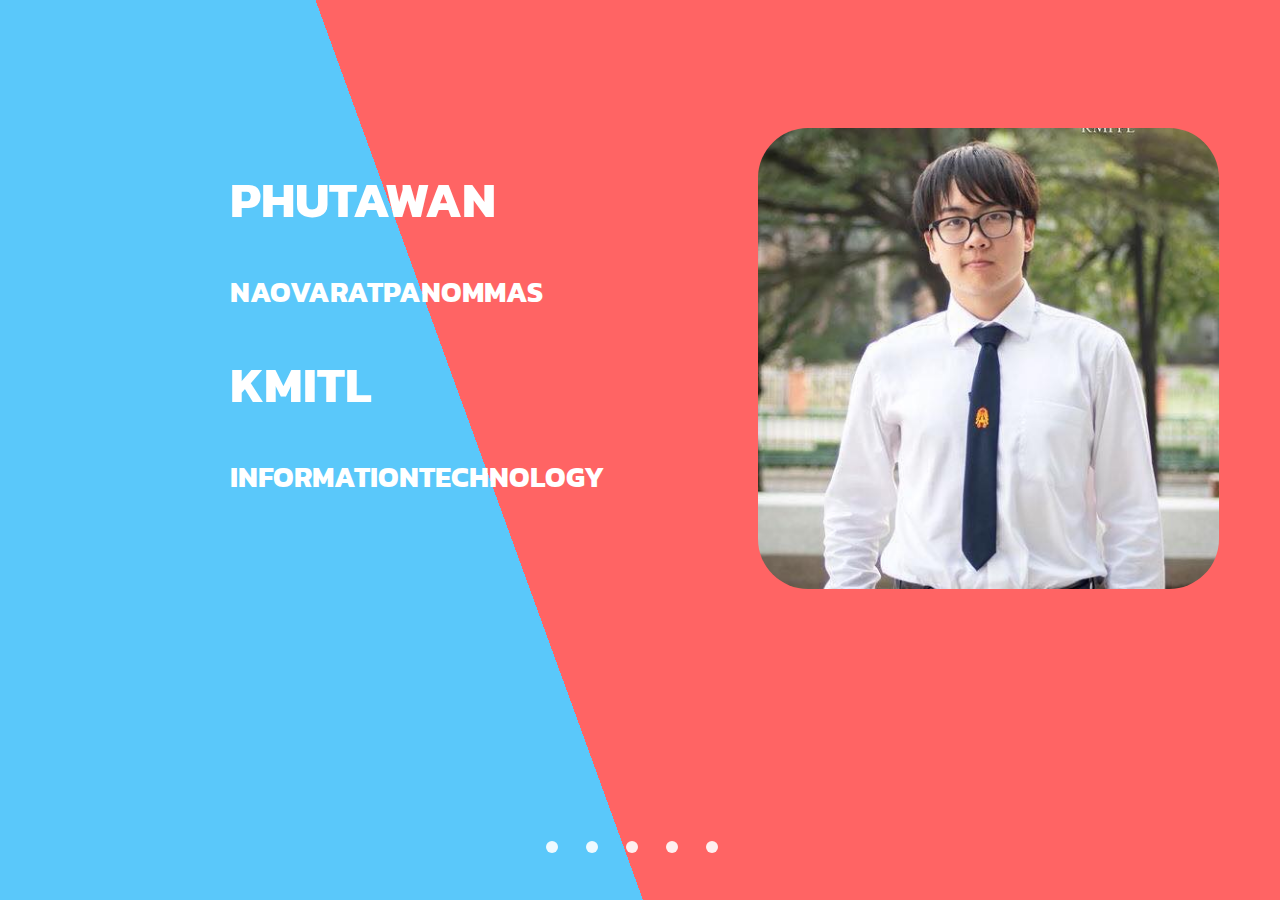
<file: index.html>
<html lang="en">
<head>
    <style>
        body {
    margin: 10%;
    background: -webkit-linear-gradient(70deg, #5ac8fa 40%, #ff6464 40%);
    background: -o-linear-gradient(70deg, #5ac8fa 40%, #ff6464 40%);
    background: -moz-linear-gradient(70deg, #5ac8fa 40%, #ff6464 40%);
    background: linear-gradient(70deg, #5ac8fa 40%, #ff6464 40%);
}
        
    </style>
    <meta charset="UTF-8">
    <meta http-equiv="X-UA-Compatible" content="IE=edge">
    <meta name="viewport" content="width=device-width, initial-scale=1.0">
    <title>Document</title>
    <link rel="stylesheet" href="style.css">
    <link rel="preconnect" href="https://fonts.gstatic.com">
    <link href="https://fonts.googleapis.com/css2?family=Kanit:wght@200&display=swap" rel="stylesheet">
    
</head>
<body>
    <div>
        <div class="flex-container">
            <div class="box1">
            <h1>PHUTAWAN
            <h2>NAOVARATPANOMMAS</h2>
            <h1>KMITL</h1>
            <h2>INFORMATIONTECHNOLOGY</h2>
            </h1>
            </div>
        <img class="box2" src="source/pic1.jpg" alt="">
        </div>
    </div>
    <div class="dot-nav">
        <a href="index.html" class="">
            <span>1</span>
        <div style="background-image:url(http://www.thecarlossanchez.com/Missy/portfolio/portrait/thumb/1.jpg);"></div>
        </a>
        <a href="index2.html" class="">
            <span>2</span>
            <div style="background-image:url(http://www.thecarlossanchez.com/Missy/portfolio/portrait/thumb/2.jpg);"></div>
        </a>
        <a href="index3.html" class="">
            <span>3</span>
            <div style="background-image:url(http://www.thecarlossanchez.com/Missy/portfolio/portrait/thumb/3.jpg);"></div>
        </a>
        <a href="index4.html" class="">
            <span>4</span>
            <div style="background-image:url(http://www.thecarlossanchez.com/Missy/portfolio/portrait/thumb/4.jpg);"></div>
        </a>
        <a href="index5.html" class="">
            <span>5</span>
            <div style="background-image:url(http://www.thecarlossanchez.com/Missy/portfolio/portrait/thumb/5.jpg);"></div>
        </a>
        
    </div><!-- end dot-nav -->
</body>
</html>
</file>
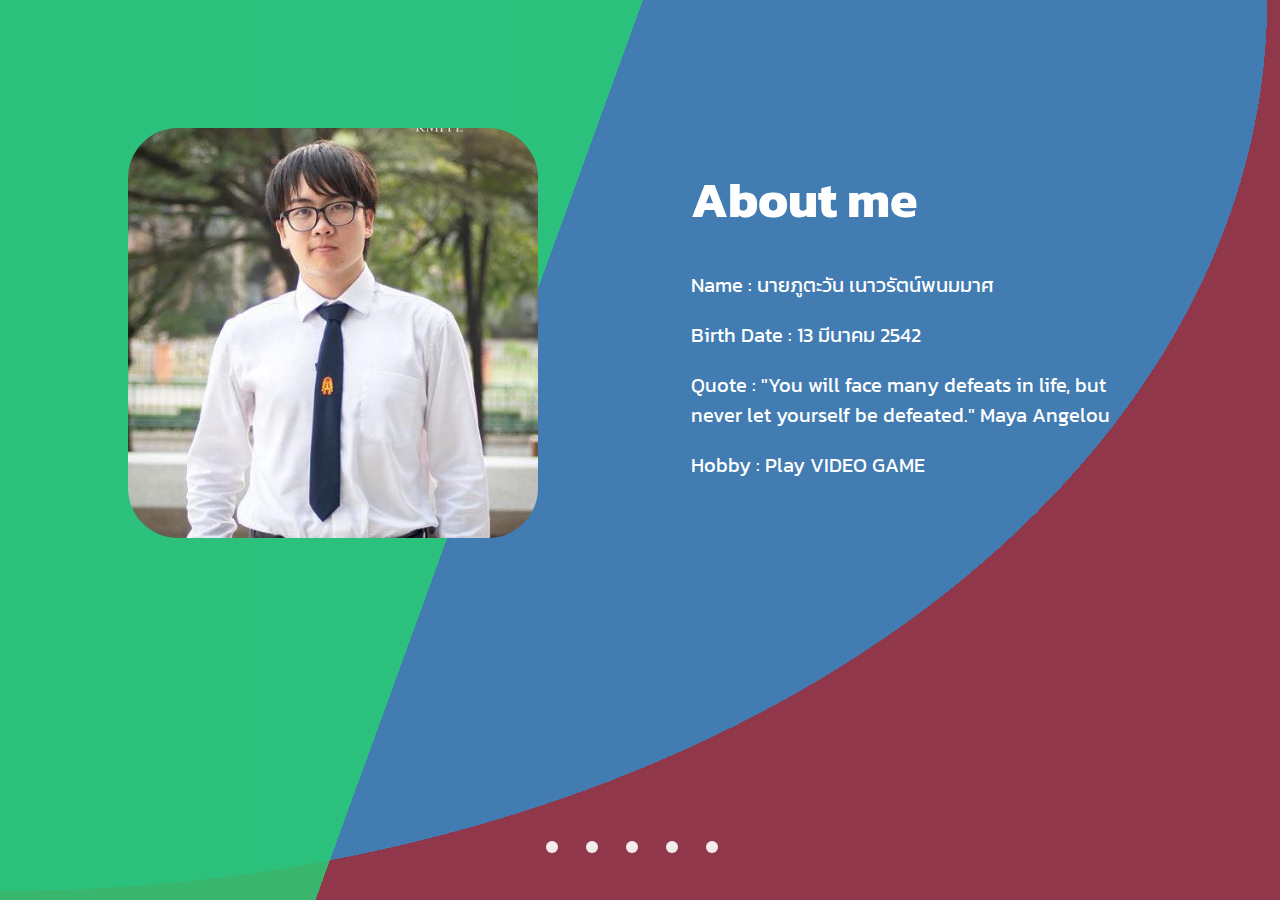
<file: index2.html>
<html lang="en">
<head>
    <style>
    body {  background: -webkit-linear-gradient(110deg, #27cf73d5 40%, rgba(0, 0, 0, 0) 30%), -webkit-radial-gradient(farthest-corner at 0% 0%, #2f6faae8 70%, #88273cec 70%);
            background: -o-linear-gradient(110deg, #27cf73d5 40%, rgba(0, 0, 0, 0) 30%), -o-radial-gradient(farthest-corner at 0% 0%, #2f6faae8 70%, #88273cec 70%);
            background: -moz-linear-gradient(110deg, #27cf73d5 40%, rgba(0, 0, 0, 0) 30%), -moz-radial-gradient(farthest-corner at 0% 0%, #2f6faae8 70%, #88273cec 70%);
            background: linear-gradient(110deg, #27cf73d5 40%, rgba(0, 0, 0, 0) 30%), radial-gradient(farthest-corner at 0% 0%, #2f6faae8 70%, #88273cec 70%);
            margin: 10%;
    }
   
    
    </style>
    <meta charset="UTF-8">
    <meta http-equiv="X-UA-Compatible" content="IE=edge">
    <meta name="viewport" content="width=device-width, initial-scale=1.0">
    <title>Document</title>
    <link rel="stylesheet" href="style.css">
    <link rel="preconnect" href="https://fonts.gstatic.com">
    <link href="https://fonts.googleapis.com/css2?family=Kanit:wght@200&display=swap" rel="stylesheet">
    

</head>
<body>
    <div class="flex-container">
    <img class="box3" src="source/pic1.jpg" alt="">
    <div class="box4">
        <h1>About me</h1>
        <p>Name : นายภูตะวัน เนาวรัตน์พนมมาศ</p>
        <p>Birth Date : 13 มีนาคม 2542</p>
        <p>Quote : "You will face many defeats in life, 
            but never let yourself be defeated." Maya Angelou</p>
        <p>Hobby : Play VIDEO GAME</p>
    </div>
    </div>
    <div class="dot-nav">
        <a href="index.html" class="">
            <span>1</span>
        <div style="background-image:url(http://www.thecarlossanchez.com/Missy/portfolio/portrait/thumb/1.jpg);"></div>
        </a>
        <a href="index2.html" class="">
            <span>2</span>
            <div style="background-image:url(http://www.thecarlossanchez.com/Missy/portfolio/portrait/thumb/2.jpg);"></div>
        </a>
        <a href="index3.html" class="">
            <span>3</span>
            <div style="background-image:url(http://www.thecarlossanchez.com/Missy/portfolio/portrait/thumb/3.jpg);"></div>
        </a>
        <a href="index4.html" class="">
            <span>4</span>
            <div style="background-image:url(http://www.thecarlossanchez.com/Missy/portfolio/portrait/thumb/4.jpg);"></div>
        </a>
        <a href="index5.html" class="">
            <span>5</span>
            <div style="background-image:url(http://www.thecarlossanchez.com/Missy/portfolio/portrait/thumb/5.jpg);"></div>
        </a>
        
    </div>
</body>
</html>
</file>
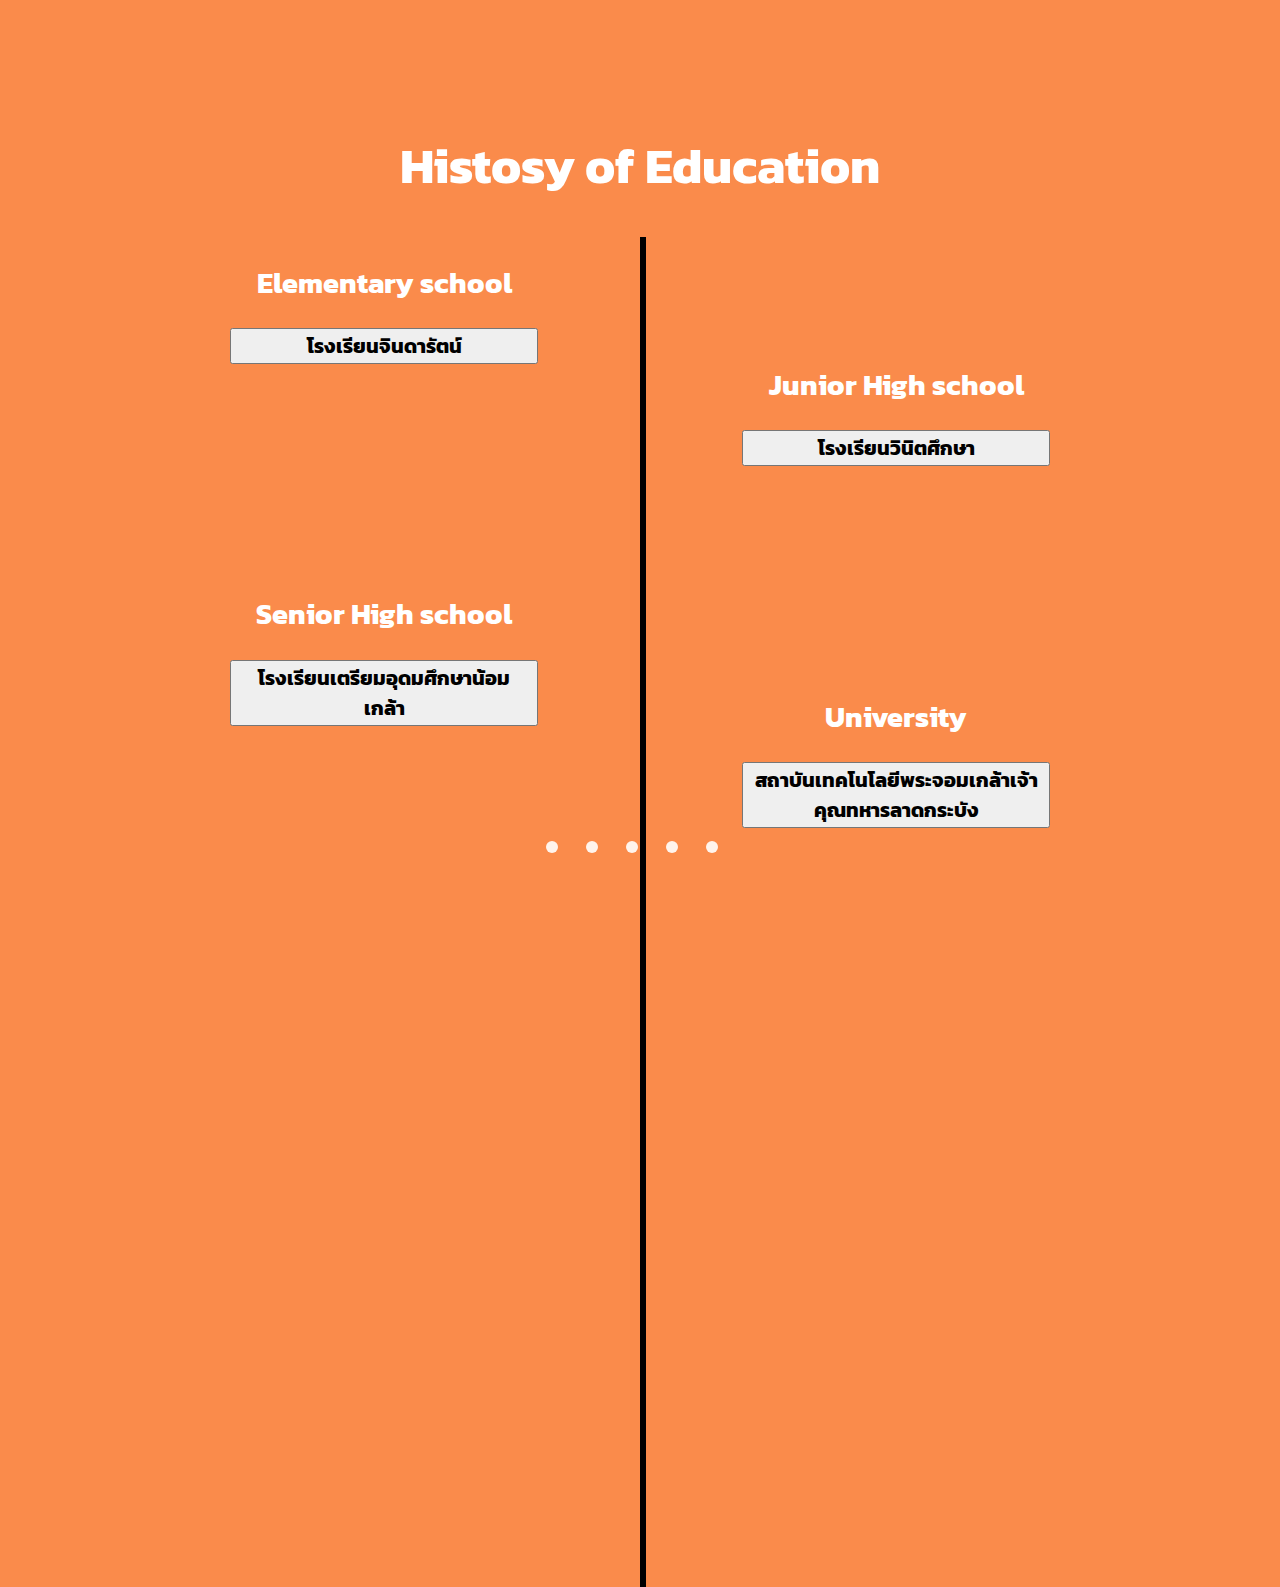
<file: index3.html>
<html lang="en">
<head>
    <style>
        body{
            background-color: rgb(250, 139, 75);
            margin: 10%;

        }

        
    </style>
    <meta charset="UTF-8">
    <meta http-equiv="X-UA-Compatible" content="IE=edge">
    <meta name="viewport" content="width=device-width, initial-scale=1.0">
    <title>Document</title>
    <link rel="stylesheet" href="style.css">
    <link rel="preconnect" href="https://fonts.gstatic.com">
    <link href="https://fonts.googleapis.com/css2?family=Kanit:wght@200&display=swap" rel="stylesheet">
    
</head>
<body>
    
    <h1 style="text-align: center;">Histosy of Education</h1>
    <div class="vertical"></div>
    <div class="flex-container">
        <div class="box5" style="width: 60%;  margin-bottom: 10%;">
            <h2 style="text-align: center;">Elementary school</h2>
            <center>
                <button onclick="myFunction1()" id="button1" style="width: 60%; 
            font-size: 20px; font-family: 'Kanit', sans-serif; font-weight: bold;">โรงเรียนจินดารัตน์</button>
            </center>
            <div style="display: flex; background-color: rgb(115, 185, 45);">
            <img id="show" style="width: 20%; height: 20%; border-radius: 50%; margin-left: 5%; margin-top: 2%;" 
            hidden src="source/jindarat.jpg" alt="">
            <div hidden id="show1" style="width : 50%; margin-left: 10%;">
                <p>ชื่อสถาบัน : โรงเรียนจินดารัตน์</p>
                
                <p>ที่อยู่ : 85 หมู่ที่ 2 ซอยจินดารัตน์ พหลโยธิน ท่าศาลา เมืองลพบุรี ลพบุรี 15000</p>
                <p>โทรศัพท์ : 036-412963</p>
            </div>
        
           
        </div>
        
        </div>
        <div class="box5" style="width: 60%;  margin-top: 10%; margin-bottom: 10%;">
            <h2 style="text-align: center;">Junior High school</h2>
            <center><button onclick="myFunction2()" id="button2" style="width: 60%; 
                font-size: 20px; font-family: 'Kanit', sans-serif; font-weight: bold;">โรงเรียนวินิตศึกษา</button></center>
            <div style="display: flex; background-color: rgb(115, 185, 45);">
                <img id="show2" style="width: 20%; height: 20%; border-radius: 50%; margin-left: 5%; margin-top: 2%;" 
                hidden src="source/winit.jpg" alt="">
                <div hidden id="show3" style="width : 50%; margin-left: 10%;">
                    <p>ชื่อสถาบัน : วินิตศึกษา ในพระราชูปถัมภ์ฯ</p>
                    
                    <p>ที่อยู่ : 10, ถนน เพทราชา อำเภอเมืองลพบุรี ลพบุรี 15000</p>
                    <p>โทรศัพท์ : 036-411235</p>
                </div>
            </div>
        </div>

       
    </div>

    <div class="flex-container">

        <div class="box5" style="width: 60%;  margin-bottom: 10%;">
            <h2 style="text-align: center;">Senior High school</h2>
            <center><button onclick="myFunction3()" id="button2" style="width: 60%; 
                font-size: 20px; font-family: 'Kanit', sans-serif; font-weight: bold;">โรงเรียนเตรียมอุดมศึกษาน้อมเกล้า</button></center>
            <div style="display: flex; background-color: rgb(115, 185, 45);">
                <img id="show4" style="width: 20%; height: 20%; border-radius: 50%; margin-left: 5%; margin-top: 2%;" 
                hidden src="source/tun.png" alt="">
                <div hidden id="show5" style="width : 50%; margin-left: 10%;">
                    <p>ชื่อสถาบัน : เตรียมอุดมศึกษาน้อมเกล้า</p>
                    
                    <p>ที่อยู่ : 78 ถนน รามคำแหง แขวง ราษฎร์พัฒนา เขตสะพานสูง กรุงเทพมหานคร 10240</p>
                    <p>โทรศัพท์ : 02-373-1473</p>
                </div>
            </div>
        </div>

        <div class="box5" style="width: 60%;  margin-top: 10%;">
            <h2 style="text-align: center;">University</h2>
            <center><button onclick="myFunction4()" id="button2" style="width: 60%; 
                font-size: 20px; font-family: 'Kanit', sans-serif; font-weight: bold;">สถาบันเทคโนโลยีพระจอมเกล้าเจ้าคุณทหารลาดกระบัง</button></center>
            <div style="display: flex; background-color: rgb(115, 185, 45);">
                <img id="show6" style="width: 20%; height: 20%; border-radius: 50%; margin-left: 5%; margin-top: 2%;" 
                hidden src="source/kmitl.png" alt="">
                <div hidden id="show7" style="width : 50%; margin-left: 10%;">
                    <p>ชื่อสถาบัน : สถาบันเทคโนโลยีพระจอมเกล้าเจ้าคุณทหารลาดกระบัง</p>
                    
                    <p>ที่อยู่ : 1 ซอย ฉลองกรุง 1 แขวง ลาดกระบัง เขตลาดกระบัง กรุงเทพมหานคร 10520</p>
                    <p>โทรศัพท์ : 02 329 8000</p>
                </div>
            </div>
        </div>


    </div>

	<script>
    function myFunction1() {
        document.getElementById("button1")
        document.addEventListener("click", function() {
        document.getElementById("show").hidden = false;
        document.getElementById("show1").hidden = false;
  
    }, false);
}

    function myFunction2() {
            document.getElementById("button2")
            document.addEventListener("click", function() {
            document.getElementById("show2").hidden = false;
            document.getElementById("show3").hidden = false;
        
        }, false);
    }

    function myFunction3() {
            document.getElementById("button2")
            document.addEventListener("click", function() {
            document.getElementById("show4").hidden = false;
            document.getElementById("show5").hidden = false;
        
        }, false);
    }
    function myFunction4() {
            document.getElementById("button2")
            document.addEventListener("click", function() {
            document.getElementById("show6").hidden = false;
            document.getElementById("show7").hidden = false;
        
        }, false);
    }
    </script>
    
    <div class="dot-nav">
        <a href="index.html" class="">
            <span>1</span>
        <div style="background-image:url(http://www.thecarlossanchez.com/Missy/portfolio/portrait/thumb/1.jpg);"></div>
        </a>
        <a href="index2.html" class="">
            <span>2</span>
            <div style="background-image:url(http://www.thecarlossanchez.com/Missy/portfolio/portrait/thumb/2.jpg);"></div>
        </a>
        <a href="index3.html" class="">
            <span>3</span>
            <div style="background-image:url(http://www.thecarlossanchez.com/Missy/portfolio/portrait/thumb/3.jpg);"></div>
        </a>
        <a href="index4.html" class="">
            <span>4</span>
            <div style="background-image:url(http://www.thecarlossanchez.com/Missy/portfolio/portrait/thumb/4.jpg);"></div>
        </a>
        <a href="index5.html" class="">
            <span>5</span>
            <div style="background-image:url(http://www.thecarlossanchez.com/Missy/portfolio/portrait/thumb/5.jpg);"></div>
        </a>
        
    </div>
</body>
</html>
</file>
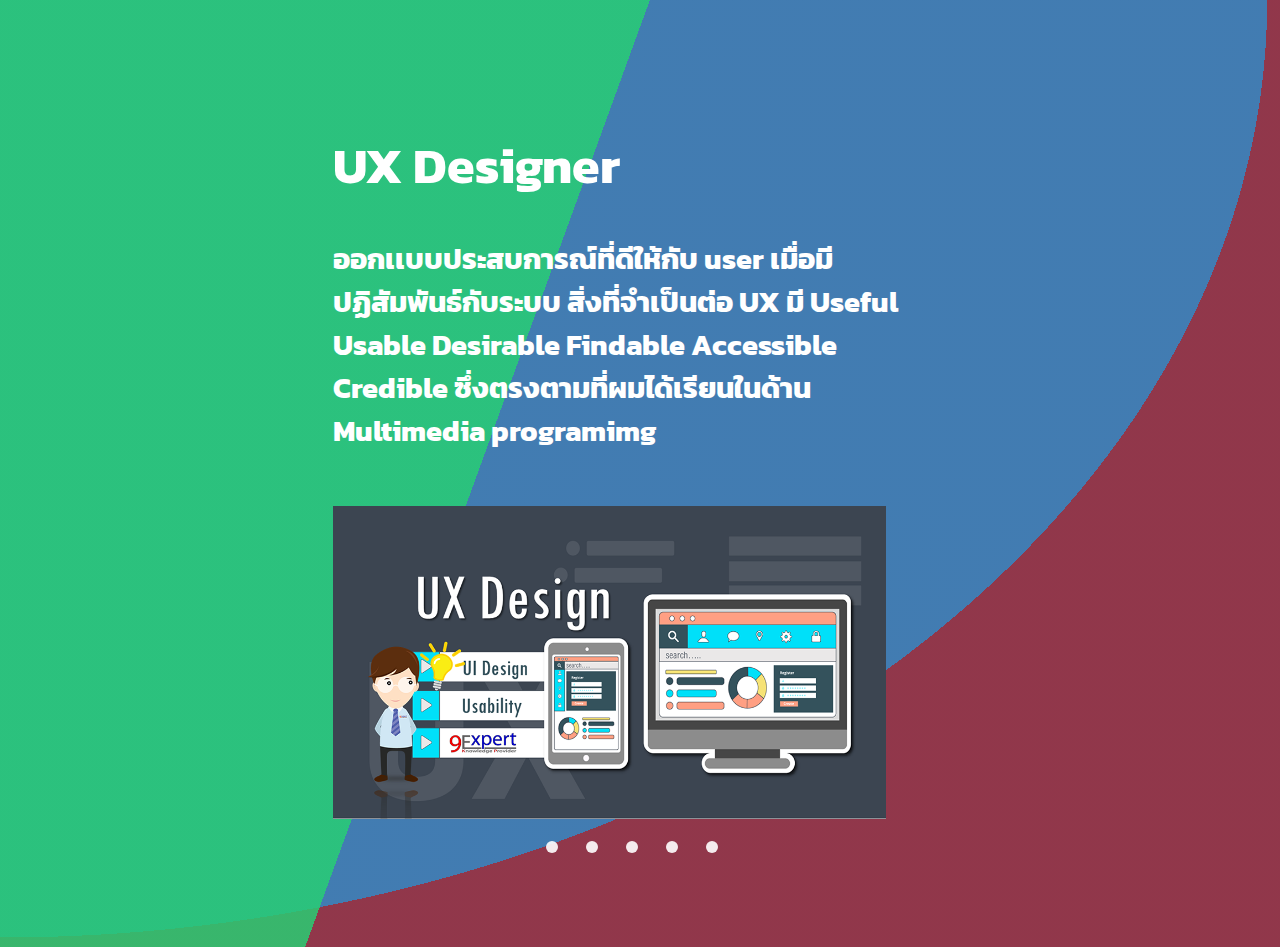
<file: index4.html>
<html lang="en">
<head>
    <style>
        body{
            background: -webkit-linear-gradient(110deg, #27cf73d5 40%, rgba(0, 0, 0, 0) 30%), -webkit-radial-gradient(farthest-corner at 0% 0%, #2f6faae8 70%, #88273cec 70%);
            background: -o-linear-gradient(110deg, #27cf73d5 40%, rgba(0, 0, 0, 0) 30%), -o-radial-gradient(farthest-corner at 0% 0%, #2f6faae8 70%, #88273cec 70%);
            background: -moz-linear-gradient(110deg, #27cf73d5 40%, rgba(0, 0, 0, 0) 30%), -moz-radial-gradient(farthest-corner at 0% 0%, #2f6faae8 70%, #88273cec 70%);
            background: linear-gradient(110deg, #27cf73d5 40%, rgba(0, 0, 0, 0) 30%), radial-gradient(farthest-corner at 0% 0%, #2f6faae8 70%, #88273cec 70%);
            margin: 10%;
            
            
        }
    </style>
    <meta charset="UTF-8">
    <meta http-equiv="X-UA-Compatible" content="IE=edge">
    <meta name="viewport" content="width=device-width, initial-scale=1.0">
    <title>Document</title>
    <link rel="stylesheet" href="style.css">
    <link rel="preconnect" href="https://fonts.gstatic.com">
    <link href="https://fonts.googleapis.com/css2?family=Kanit:wght@200&display=swap" rel="stylesheet">
    
</head>
<body>
    <div >
        <div style="padding-left: 20%; padding-right: 20%">
            <h1>UX Designer</h1>
            <h2>ออกเเบบประสบการณ์ที่ดีให้กับ user เมื่อมีปฏิสัมพันธ์กับระบบ สิ่งที่จำเป็นต่อ UX มี 
                Useful Usable Desirable Findable Accessible Credible ซึ่งตรงตามที่ผมได้เรียนในด้าน Multimedia programimg</h2>
            <img style="margin-top: 5%; width: 90%;" src="source/ux.png" alt="">
        </div>
    </div>
    <div class="dot-nav">
        <a href="index.html" class="">
            <span>1</span>
        <div style="background-image:url(http://www.thecarlossanchez.com/Missy/portfolio/portrait/thumb/1.jpg);"></div>
        </a>
        <a href="index2.html" class="">
            <span>2</span>
            <div style="background-image:url(http://www.thecarlossanchez.com/Missy/portfolio/portrait/thumb/2.jpg);"></div>
        </a>
        <a href="index3.html" class="">
            <span>3</span>
            <div style="background-image:url(http://www.thecarlossanchez.com/Missy/portfolio/portrait/thumb/3.jpg);"></div>
        </a>
        <a href="index4.html" class="">
            <span>4</span>
            <div style="background-image:url(http://www.thecarlossanchez.com/Missy/portfolio/portrait/thumb/4.jpg);"></div>
        </a>
        <a href="index5.html" class="">
            <span>5</span>
            <div style="background-image:url(http://www.thecarlossanchez.com/Missy/portfolio/portrait/thumb/5.jpg);"></div>
        </a>
        
    </div>
</body>
</html>
</file>
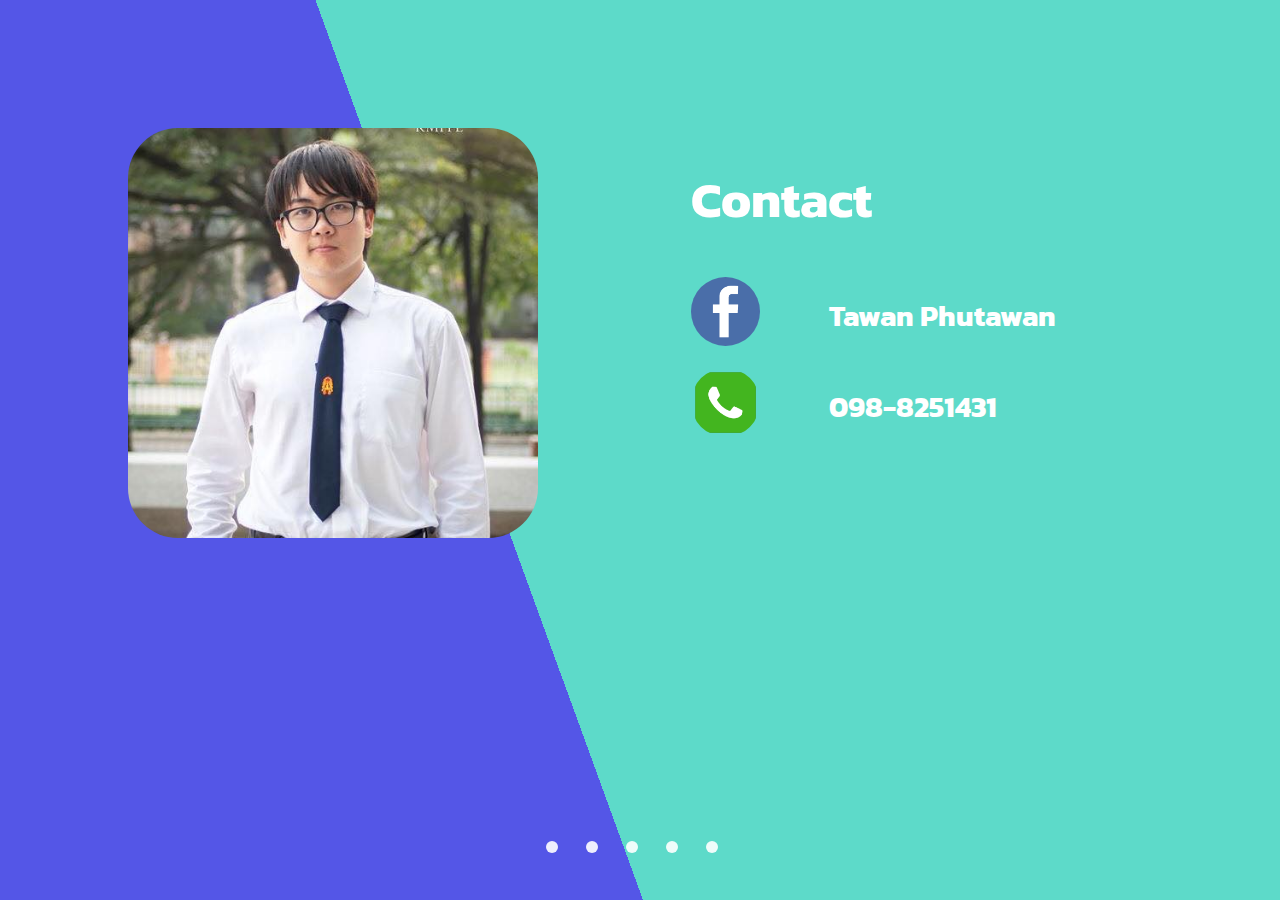
<file: index5.html>
<html lang="en">
<head>
    <style>
        body {
    margin: 10%;
    background: -webkit-linear-gradient(70deg, #5456e7 40%, #5ddac9 40%);
    background: -o-linear-gradient(70deg, #5456e7 40%, #5ddac9 40%);
    background: -moz-linear-gradient(70deg, #5456e7 40%, #5ddac9 40%);
    background: linear-gradient(70deg, #5456e7 40%, #5ddac9 40%);
}
    </style>
    <meta charset="UTF-8">
    <meta http-equiv="X-UA-Compatible" content="IE=edge">
    <meta name="viewport" content="width=device-width, initial-scale=1.0">
    <title>Document</title>
    <link rel="stylesheet" href="style.css">
    <link rel="preconnect" href="https://fonts.gstatic.com">
    <link href="https://fonts.googleapis.com/css2?family=Kanit:wght@200&display=swap" rel="stylesheet">
    
</head>
<body>
    <div class="flex-container">
    <img class="box3" src="source/pic1.jpg" alt="">
    <div class="box4">
        <h1>Contact</h1>
        <div class="contact_box">
            <div style="width: 30%;">
                <img style="width: 50%;;  border-radius: 50%; margin-right: 10%; margin-top: 5%;" 
                src="source/facebook.jpg" alt="">
                </div>
                <div style="width: 60%;">
                <a href="" style="text-decoration:none;"><h2> Tawan Phutawan </h2></a>
                </div>
            
        </div>
        <div class="contact_box">
        <div style="width: 30%;">
            <img style="width: 50%;;  border-radius: 50%; margin-right: 10%; margin-top: 5%;" 
            src="source/phone.jpg" alt="">
            </div>
            <div style="width: 60%;">
            <h2> 098-8251431</h2>
            </div>
        </div>
    </div>
    </div>
    <div class="dot-nav">
        <a href="index.html" class="">
            <span>1</span>
        <div style="background-image:url(http://www.thecarlossanchez.com/Missy/portfolio/portrait/thumb/1.jpg);"></div>
        </a>
        <a href="index2.html" class="">
            <span>2</span>
            <div style="background-image:url(http://www.thecarlossanchez.com/Missy/portfolio/portrait/thumb/2.jpg);"></div>
        </a>
        <a href="index3.html" class="">
            <span>3</span>
            <div style="background-image:url(http://www.thecarlossanchez.com/Missy/portfolio/portrait/thumb/3.jpg);"></div>
        </a>
        <a href="index4.html" class="">
            <span>4</span>
            <div style="background-image:url(http://www.thecarlossanchez.com/Missy/portfolio/portrait/thumb/4.jpg);"></div>
        </a>
        <a href="index5.html" class="">
            <span>5</span>
            <div style="background-image:url(http://www.thecarlossanchez.com/Missy/portfolio/portrait/thumb/5.jpg);"></div>
        </a>
        
    </div>
</body>
</html>
</file>
<file: style.css>
.flex-container {
   display: flex;
}
.box1 {
    width: 40%;
    padding-left: 10%;
    padding-right: 10%;
    margin-right: 5%;
    
}
.box2 {
    border-radius: 50px;
    width: 45%;
}
.box3{
    border-radius: 50px;
    width: 40%;
    
}
.box4{
    width: 60%;
    padding-left: 15%;
    
    
    
}


.contact_box{
    display: flex;
}

h1 {
    
    color: white;
    text-align: left;
    font-family: 'Kanit', cursive;
    font-size: 50px;
    
}
h2 {
    
    color: white;
    text-align: left;
    font-family: 'Kanit', sans-serif;
    font-size: 29px;
    
    
}
p{
    font-family: 'Kanit', sans-serif;
    
    color: white;
    text-align: left;
    font-size: 20px;
    
}

.vertical{
    border-left: 6px solid black;
    height: 150%;
    position:absolute;
    left: 50%;
}

.dot-nav{
    
	position: fixed;
	bottom: 4%;
    left: 40%;
  z-index:85;
	margin:0 0 0 20px;
}
.dot-nav a{
	position:relative;
  width:40px;
  height:35px;
  float:left;
  z-index:85;
}
.dot-nav a span{
    width: 12px;
    height: 12px;
    display: inline-block;
    text-indent: -9000px;
    -moz-border-radius: 6px;
    -webkit-border-radius: 6px;
    border-radius: 6px;
    cursor: pointer;
    opacity: 0.9;
    position: absolute;
    top: 50%;
    left: 50%;
    background-size: 17px 25px;
    margin: -6px 0 0 -6px;
    -webkit-transition: all 0.4s ease;
	-moz-transition: all 0.4s ease;
	-o-transition: all 0.4s ease;
	-ms-transition: all 0.4s ease;
	transition: all 0.4s ease;
}
.dot-nav a span{
    background: white;
}
.dot-nav a div{
    width: 0px;
    height: 0px;
    position: absolute;
    top: 50%;
    left: 50%;
    overflow: hidden;
    background-size: 100% 100%;
    background-position: center center;
    background-repeat: no-repeat;
    margin: 0px;
    -moz-border-radius: 0px;
    -webkit-border-radius: 0px;
    border-radius: 0px; 
    -webkit-transition: all 0.2s ease-out;
	-moz-transition: all 0.2s ease-out;
	-o-transition: all 0.2s ease-out;
	-ms-transition: all 0.2s ease-out;
	transition: all 0.2s ease-out;
}
.dot-nav a:hover span{
    width: 74px;
    height: 74px;
    position:absolute;
    z-index:100;
    -moz-border-radius: 37px;
    -webkit-border-radius: 37px;
    border-radius: 37px;
    opacity: 0.6;
    margin: -37px 0 0 -37px;
    background-size: 22px 32px;
    background-color:#a7a7a7;
}
.dot-nav a:hover div{
    width: 64px;
    height: 64px;
    position:absolute;
    z-index:100;
    background-size: 120% 120%;
    margin: -32px 0 0 -32px;
    -moz-border-radius: 32px;
    -webkit-border-radius: 32px;
    border-radius: 32px; 
}

@media all and (max-width: 991px){
    h1{
        font-size: 30px;
    }
    h2{
        font-size: 15px;
    }
    p{
        font-size: 14px;
    }
    .dot-nav{
        left: 35%;
    }
}
@media all and (max-width: 575px){
    .h1{
        font-size: smaller;
    }
    .h2{
        font-size: smaller;
    }
    .flex-container {
        display: flex;
        flex-wrap: wrap;
     }
     .box1{
         margin: auto;
         margin-bottom: 20%;
     }
     .box2{
         margin: auto;
     }
     .box3{
         margin: auto;
     }
     .box4{
         margin: auto;
     }
     .dot-nav{
        left: 25%;
    }
    .box5{
        
        margin: auto;
    }


    .vertical{
        border-left: 6px solid black;
        height: 250%;
        position: absolute;
        left: 90%;
    }
}
</file>
